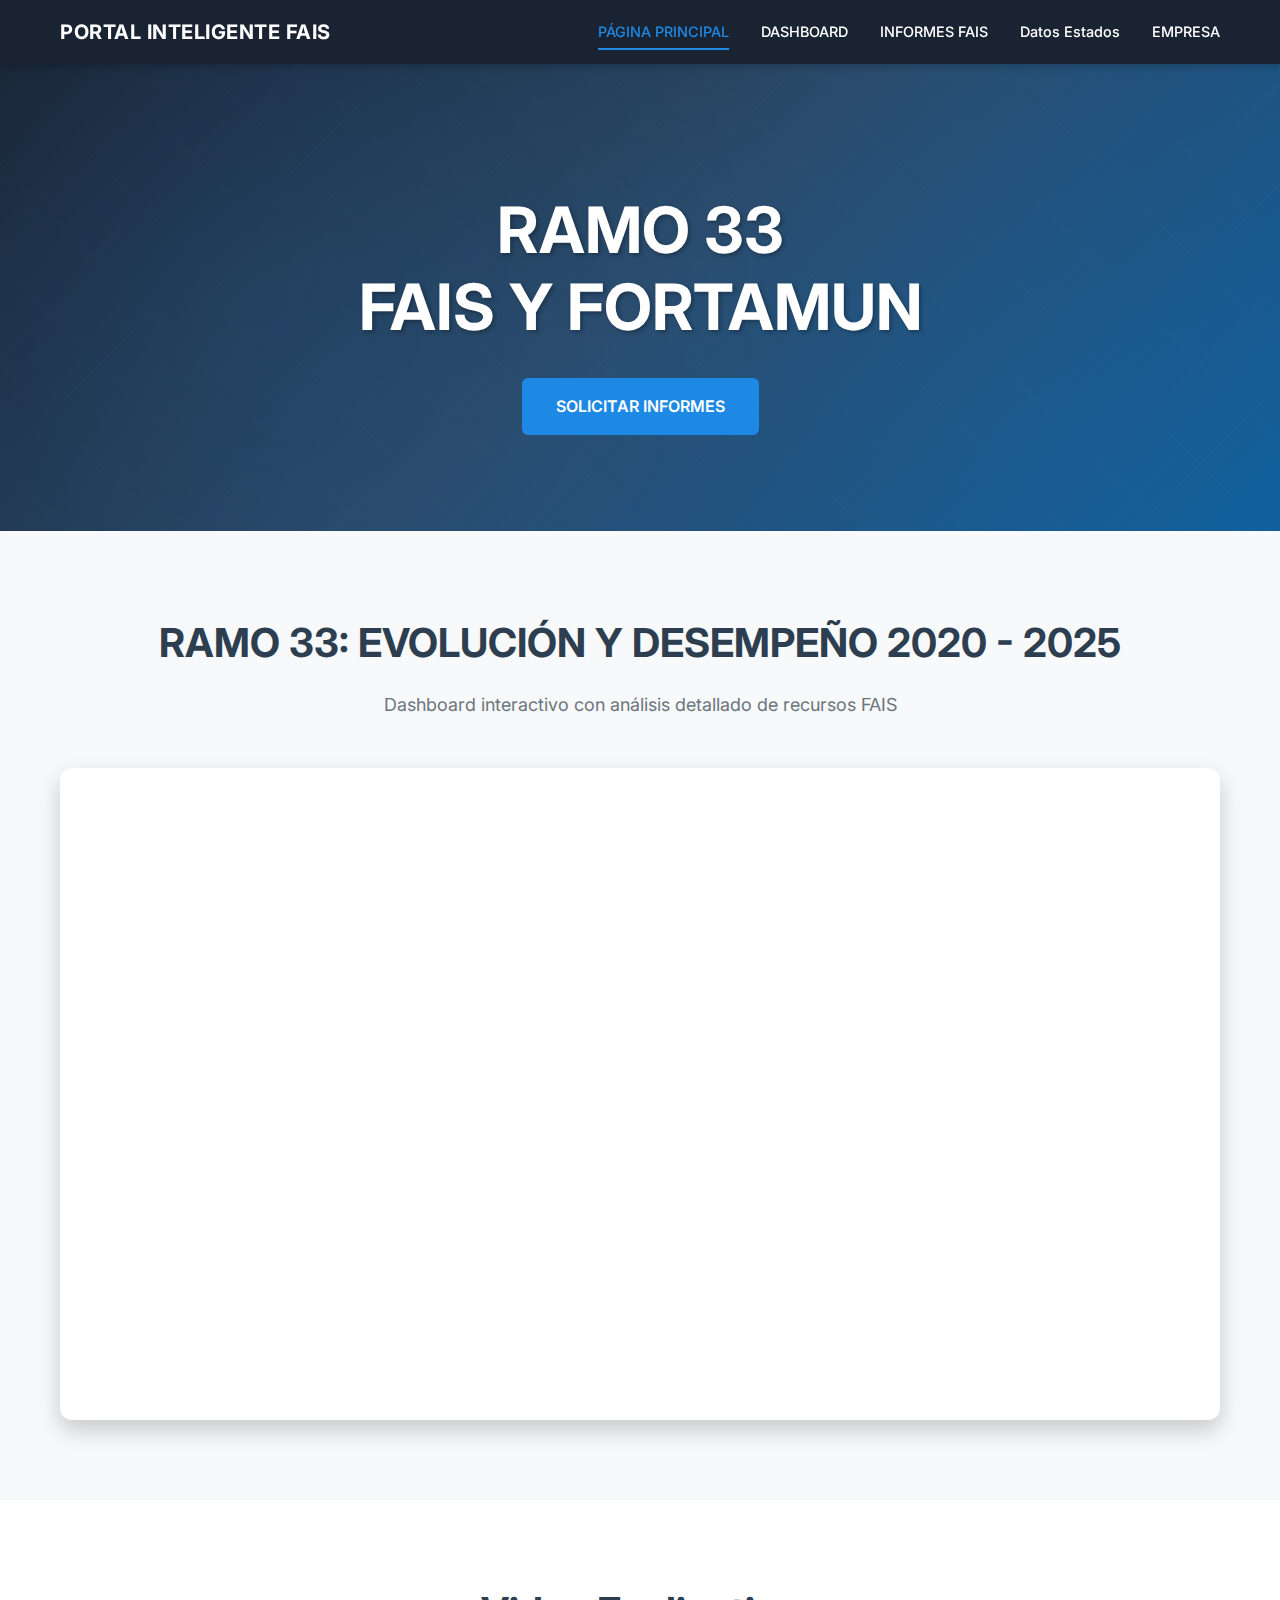
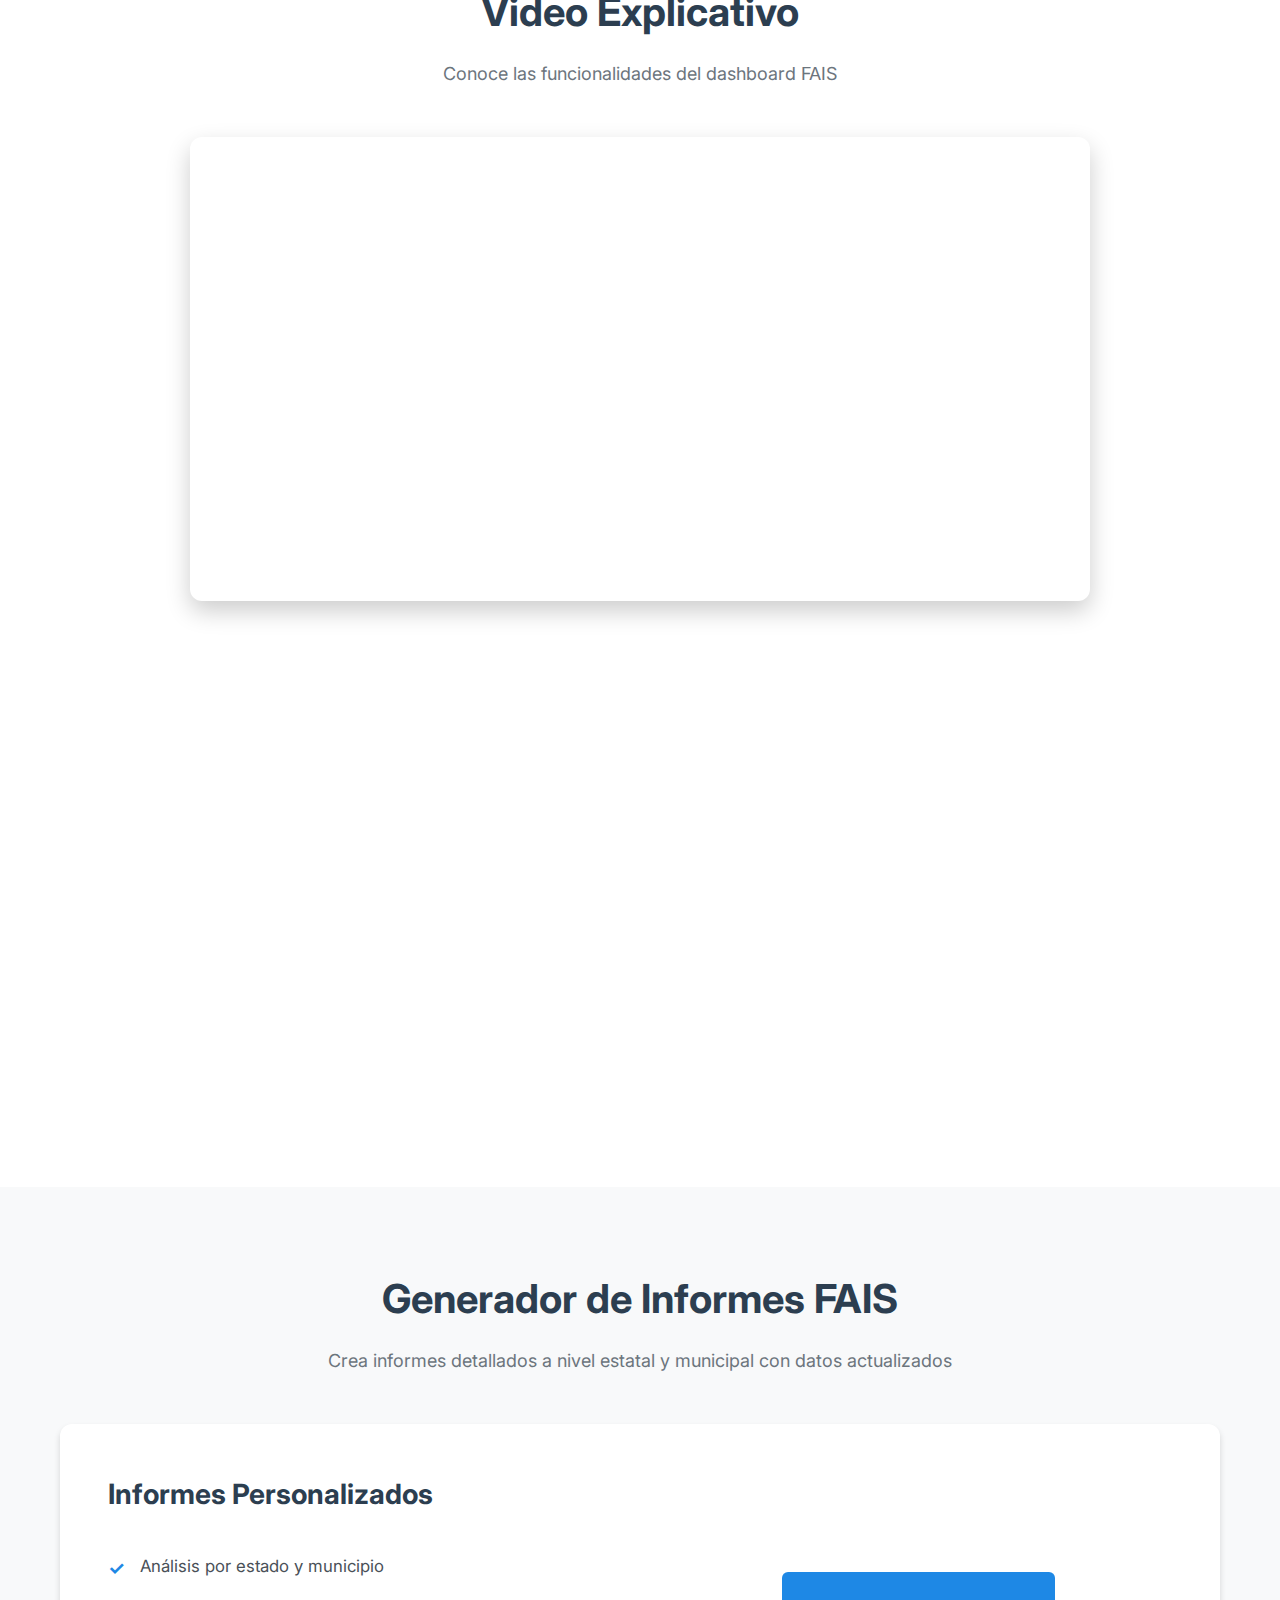
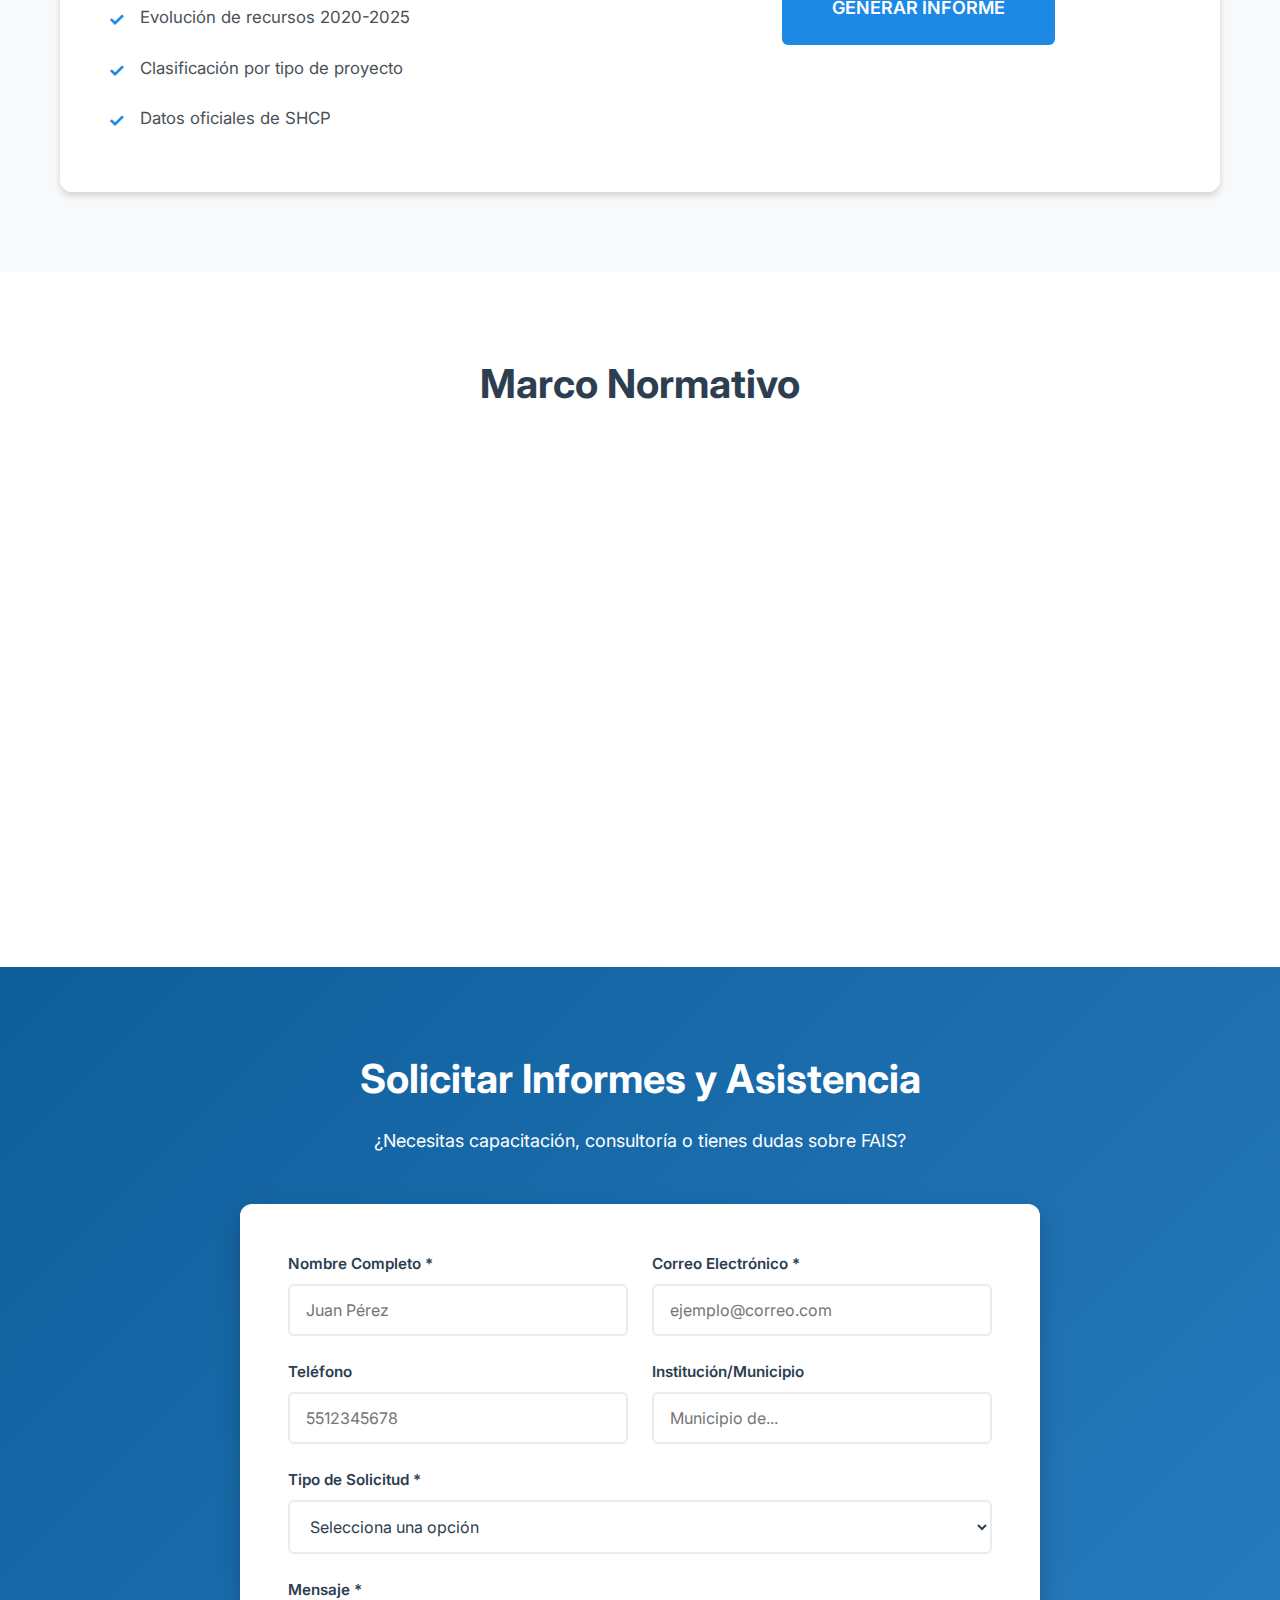
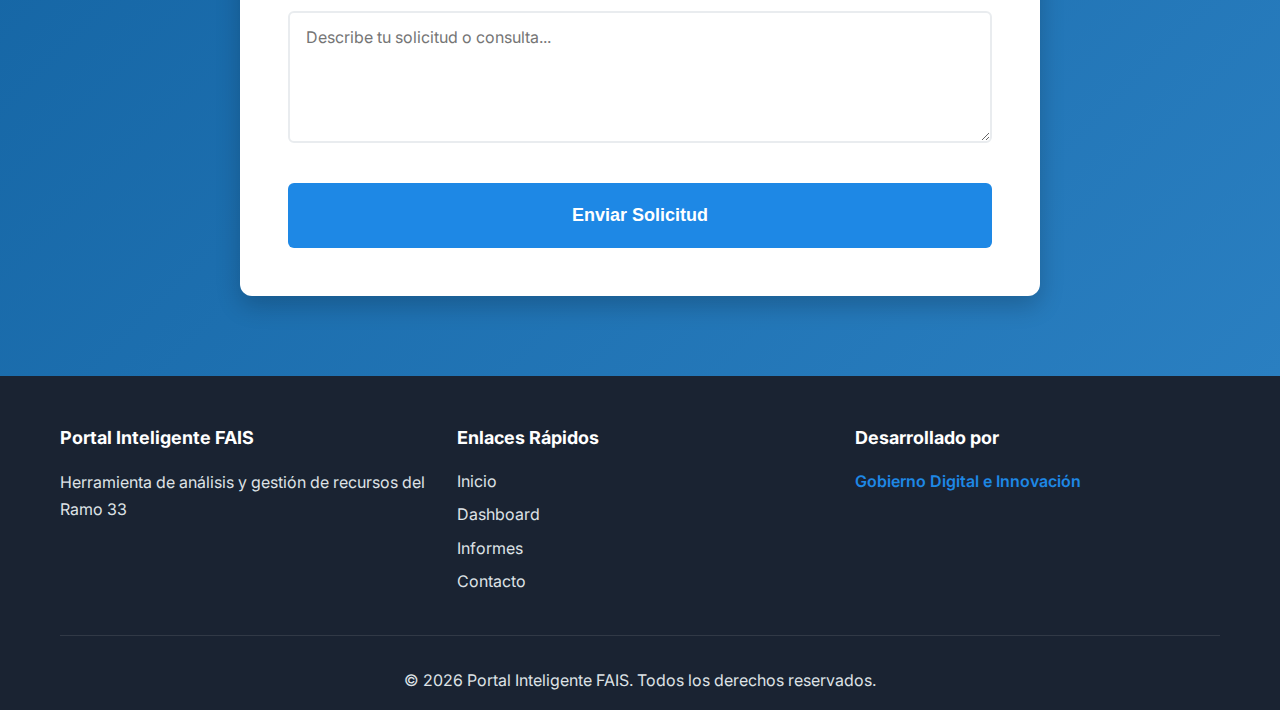
<file: index.html>
<!DOCTYPE html>
<html lang="es">
<head>
    <meta charset="UTF-8">
    <meta name="viewport" content="width=device-width, initial-scale=1.0">
    <meta name="description" content="Portal Inteligente FAIS - Herramienta de análisis y gestión de recursos FAIS y FORTAMUN">
    <title>Portal Inteligente FAIS | Ramo 33</title>
    <link rel="stylesheet" href="styles.css">
    <link rel="preconnect" href="https://fonts.googleapis.com">
    <link rel="preconnect" href="https://fonts.gstatic.com" crossorigin>
    <link href="https://fonts.googleapis.com/css2?family=Inter:wght@400;500;600;700&display=swap" rel="stylesheet">

    <!-- TikTok Pixel Code Start -->
    <script>
    !function (w, d, t) {
      w.TiktokAnalyticsObject=t;var ttq=w[t]=w[t]||[];ttq.methods=["page","track","identify","instances","debug","on","off","once","ready","alias","group","enableCookie","disableCookie","holdConsent","revokeConsent","grantConsent"],ttq.setAndDefer=function(t,e){t[e]=function(){t.push([e].concat(Array.prototype.slice.call(arguments,0)))}};for(var i=0;i<ttq.methods.length;i++)ttq.setAndDefer(ttq,ttq.methods[i]);ttq.instance=function(t){for(
      var e=ttq._i[t]||[],n=0;n<ttq.methods.length;n++)ttq.setAndDefer(e,ttq.methods[n]);return e},ttq.load=function(e,n){var r="https://analytics.tiktok.com/i18n/pixel/events.js",o=n&&n.partner;ttq._i=ttq._i||{},ttq._i[e]=[],ttq._i[e]._u=r,ttq._t=ttq._t||{},ttq._t[e]=+new Date,ttq._o=ttq._o||{},ttq._o[e]=n||{};n=document.createElement("script")
      ;n.type="text/javascript",n.async=!0,n.src=r+"?sdkid="+e+"&lib="+t;e=document.getElementsByTagName("script")[0];e.parentNode.insertBefore(n,e)};

      ttq.load('D5MJ79RC77UALNU7I4JG');
      ttq.page();
    }(window, document, 'ttq');
    </script>
    <!-- TikTok Pixel Code End -->
</head>
<body>
    <!-- Navigation -->
    <nav class="navbar">
        <div class="container">
            <div class="nav-brand">PORTAL INTELIGENTE FAIS</div>
            <button class="nav-toggle" aria-label="Toggle navigation">
                <span></span>
                <span></span>
                <span></span>
            </button>
            <ul class="nav-menu">
                <li><a href="#inicio" class="nav-link active">PÁGINA PRINCIPAL</a></li>
                <li><a href="#dashboard" class="nav-link">DASHBOARD</a></li>
                <li><a href="#informes" class="nav-link">INFORMES FAIS</a></li>
                <li><a href="https://datosestados.com/" class="nav-link" target="_blank">Datos Estados</a></li>
                <li><a href="https://gobiernodigitaleinnovacion.com/" class="nav-link" target="_blank">EMPRESA</a></li>
            </ul>
        </div>
    </nav>

    <!-- Hero Section -->
    <section id="inicio" class="hero">
        <div class="hero-overlay"></div>
        <div class="container hero-content">
            <h1 class="hero-title">RAMO 33<br>FAIS Y FORTAMUN</h1>
            <div class="hero-buttons">
                <a href="#contacto" class="btn btn-primary" onclick="ttq.track('ClickButton');">SOLICITAR INFORMES</a>
            </div>
        </div>
    </section>

    <!-- Power BI Dashboard Section -->
    <section id="dashboard" class="section dashboard-section">
        <div class="container">
            <div class="section-header">
                <h2>RAMO 33: EVOLUCIÓN Y DESEMPEÑO 2020 - 2025</h2>
                <p>Dashboard interactivo con análisis detallado de recursos FAIS</p>
            </div>
            <div class="powerbi-container">
                <iframe
                    title="Dashboard FAIS Principal"
                    src="https://app.fabric.microsoft.com/view?r=eyJrIjoiOWQ1Mzk2ZWYtOGI0Zi00MjA5LWEyNTQtOTJiOGMwMWU0YjY0IiwidCI6ImIwODMwZjgyLWM0OGQtNGU5ZC1iYTc0LTVlMjVmYmYzZmIzYiIsImMiOjR9"
                    frameborder="0"
                    allowFullScreen="true">
                </iframe>
            </div>
        </div>
    </section>

    <!-- Video Section -->
    <section id="video" class="section video-section">
        <div class="container">
            <div class="section-header">
                <h2>Video Explicativo</h2>
                <p>Conoce las funcionalidades del dashboard FAIS</p>
            </div>
            <div class="video-container-small">
                <iframe
                    src="https://www.youtube.com/embed/XdMGKZpugeU?rel=0&modestbranding=1"
                    title="Dashboard RAMO 33"
                    frameborder="0"
                    allow="accelerometer; autoplay; clipboard-write; encrypted-media; gyroscope; picture-in-picture"
                    allowfullscreen>
                </iframe>
            </div>
        </div>
    </section>

    <!-- GobiFAIS Section -->
    <section id="gobifais" class="section feature-section">
        <div class="container">
            <div class="feature-grid">
                <div class="feature-card">
                    <div class="feature-icon">📊</div>
                    <h3>Datos Estados</h3>
                    <p>Plataforma de datos y análisis para estados y municipios de México</p>
                    <a href="https://datosestados.com/" class="btn btn-outline" target="_blank">Acceder a Datos Estados</a>
                </div>
            </div>
        </div>
    </section>

    <!-- Informes FAIS Section -->
    <section id="informes" class="section informes-section">
        <div class="container">
            <div class="section-header">
                <h2>Generador de Informes FAIS</h2>
                <p>Crea informes detallados a nivel estatal y municipal con datos actualizados</p>
            </div>
            <div class="informes-content">
                <div class="informes-description">
                    <h3>Informes Personalizados</h3>
                    <ul class="features-list">
                        <li>Análisis por estado y municipio</li>
                        <li>Evolución de recursos 2020-2025</li>
                        <li>Clasificación por tipo de proyecto</li>
                        <li>Datos oficiales de SHCP</li>
                    </ul>
                </div>
                <div class="informes-action">
                    <a href="https://stindicadores.blob.core.windows.net/contenedor-analisis-fais/faisporestado.html?sp=r&st=2024-11-04T17:52:07Z&se=2028-11-05T01:52:07Z&spr=https&sv=2022-11-02&sr=c&sig=OE9IIEtUgY%2FbpGO58J6k61trE1OEBXGYy9gHqvZzYUw%3D"
                       class="btn btn-primary btn-large"
                       target="_blank"
                       onclick="ttq.track('ClickButton');">
                        GENERAR INFORME
                    </a>
                </div>
            </div>
        </div>
    </section>

    <!-- Normatividad Section -->
    <section id="normatividad" class="section normatividad-section">
        <div class="container">
            <h2>Marco Normativo</h2>
            <div class="docs-grid">
                <a href="https://www.diputados.gob.mx/LeyesBiblio/pdf/LCF.pdf" class="doc-card" target="_blank" rel="noopener noreferrer">
                    <span class="doc-icon">📄</span>
                    <span class="doc-title">Ley de Coordinación Fiscal</span>
                </a>
                <a href="https://www.gob.mx/bienestar/documentos/normateca-fais" class="doc-card" target="_blank" rel="noopener noreferrer">
                    <span class="doc-icon">📚</span>
                    <span class="doc-title">Normateca FAIS</span>
                </a>
                <a href="https://www.dof.gob.mx/nota_detalle.php?codigo=5750013&fecha=24/02/2025#gsc.tab=0" class="doc-card" target="_blank" rel="noopener noreferrer">
                    <span class="doc-icon">📋</span>
                    <span class="doc-title">Lineamientos FAIS 2025</span>
                </a>
                <a href="https://dof.gob.mx/nota_detalle.php?codigo=5773718&fecha=21/11/2025#gsc.tab=0" class="doc-card" target="_blank" rel="noopener noreferrer">
                    <span class="doc-icon">🗺️</span>
                    <span class="doc-title">ZAP 2026</span>
                </a>
                <a href="https://www.finanzaspublicas.hacienda.gob.mx/es/Finanzas_Publicas/Informes_al_Congreso_de_la_Union" class="doc-card" target="_blank" rel="noopener noreferrer">
                    <span class="doc-icon">📊</span>
                    <span class="doc-title">SHCP - Informes Trimestrales</span>
                </a>
            </div>
        </div>
    </section>

    <!-- Contact Section -->
    <section id="contacto" class="section contact-section">
        <div class="container">
            <div class="section-header">
                <h2>Solicitar Informes y Asistencia</h2>
                <p>¿Necesitas capacitación, consultoría o tienes dudas sobre FAIS?</p>
            </div>
            <div class="contact-form-container">
                <form name="solicitud-fais" method="POST" data-netlify="true" netlify-honeypot="bot-field" action="/gracias.html" class="contact-form" onsubmit="ttq.track('Lead');">
                    <input type="hidden" name="form-name" value="solicitud-fais">
                    <p class="hidden">
                        <label>No llenar si eres humano: <input name="bot-field"></label>
                    </p>

                    <div class="form-row">
                        <div class="form-group">
                            <label for="nombre">Nombre Completo *</label>
                            <input type="text" id="nombre" name="nombre" required placeholder="Juan Pérez">
                        </div>
                        <div class="form-group">
                            <label for="email">Correo Electrónico *</label>
                            <input type="email" id="email" name="email" required placeholder="ejemplo@correo.com">
                        </div>
                    </div>

                    <div class="form-row">
                        <div class="form-group">
                            <label for="telefono">Teléfono</label>
                            <input type="tel" id="telefono" name="telefono" placeholder="5512345678">
                        </div>
                        <div class="form-group">
                            <label for="institucion">Institución/Municipio</label>
                            <input type="text" id="institucion" name="institucion" placeholder="Municipio de...">
                        </div>
                    </div>

                    <div class="form-group">
                        <label for="tipo-solicitud">Tipo de Solicitud *</label>
                        <select id="tipo-solicitud" name="tipo-solicitud" required>
                            <option value="">Selecciona una opción</option>
                            <option value="capacitacion">Capacitación</option>
                            <option value="consultoria">Consultoría</option>
                            <option value="duda-tecnica">Duda Técnica</option>
                            <option value="soporte">Soporte Técnico</option>
                            <option value="informacion">Solicitud de Información</option>
                            <option value="otro">Otro</option>
                        </select>
                    </div>

                    <div class="form-group">
                        <label for="mensaje">Mensaje *</label>
                        <textarea id="mensaje" name="mensaje" rows="5" required placeholder="Describe tu solicitud o consulta..."></textarea>
                    </div>

                    <button type="submit" class="btn btn-primary btn-large">Enviar Solicitud</button>
                </form>
            </div>
        </div>
    </section>

    <!-- Footer -->
    <footer class="footer">
        <div class="container">
            <div class="footer-content">
                <div class="footer-section">
                    <h4>Portal Inteligente FAIS</h4>
                    <p>Herramienta de análisis y gestión de recursos del Ramo 33</p>
                </div>
                <div class="footer-section">
                    <h4>Enlaces Rápidos</h4>
                    <ul class="footer-links">
                        <li><a href="#inicio">Inicio</a></li>
                        <li><a href="#dashboard">Dashboard</a></li>
                        <li><a href="#informes">Informes</a></li>
                        <li><a href="#contacto">Contacto</a></li>
                    </ul>
                </div>
                <div class="footer-section">
                    <h4>Desarrollado por</h4>
                    <a href="https://gobiernodigitaleinnovacion.com/" target="_blank" class="footer-brand">
                        Gobierno Digital e Innovación
                    </a>
                </div>
            </div>
            <div class="footer-bottom">
                <p>&copy; 2025 Portal Inteligente FAIS. Todos los derechos reservados.</p>
            </div>
        </div>
    </footer>

    <script src="script.js"></script>
</body>
</html>
</file>
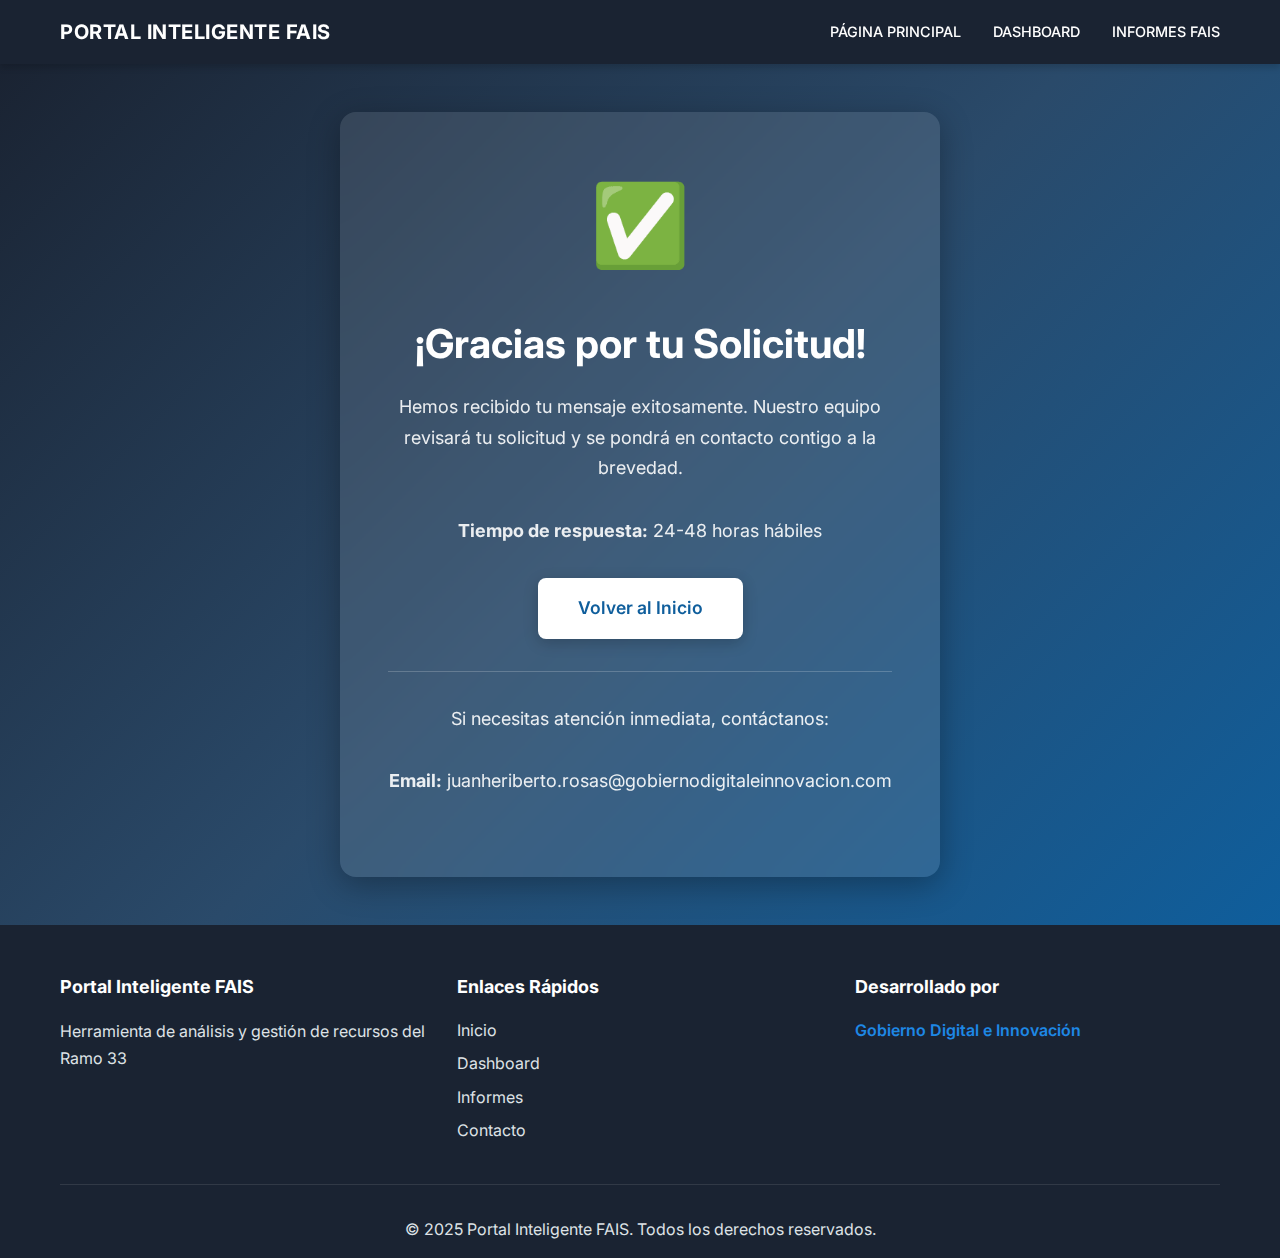
<file: gracias.html>
<!DOCTYPE html>
<html lang="es">
<head>
    <meta charset="UTF-8">
    <meta name="viewport" content="width=device-width, initial-scale=1.0">
    <meta name="description" content="Gracias por contactar al Portal Inteligente FAIS">
    <title>Gracias por tu Solicitud | Portal FAIS</title>
    <link rel="stylesheet" href="styles.css">
    <link rel="preconnect" href="https://fonts.googleapis.com">
    <link rel="preconnect" href="https://fonts.gstatic.com" crossorigin>
    <link href="https://fonts.googleapis.com/css2?family=Inter:wght@400;500;600;700&display=swap" rel="stylesheet">
    <style>
        .thank-you-section {
            min-height: 80vh;
            display: flex;
            align-items: center;
            justify-content: center;
            background: linear-gradient(135deg, #1a2332 0%, #2a4a6a 50%, #0f5e9c 100%);
            color: white;
            padding: 3rem 0;
        }

        .thank-you-content {
            text-align: center;
            max-width: 600px;
            padding: 3rem;
            background: rgba(255, 255, 255, 0.1);
            border-radius: 16px;
            backdrop-filter: blur(10px);
            box-shadow: 0 8px 32px rgba(0, 0, 0, 0.3);
        }

        .success-icon {
            font-size: 5rem;
            margin-bottom: 1.5rem;
            animation: scaleIn 0.5s ease-out;
        }

        @keyframes scaleIn {
            0% {
                transform: scale(0);
                opacity: 0;
            }
            50% {
                transform: scale(1.1);
            }
            100% {
                transform: scale(1);
                opacity: 1;
            }
        }

        .thank-you-content h1 {
            font-size: 2.5rem;
            margin-bottom: 1rem;
            font-weight: 700;
        }

        .thank-you-content p {
            font-size: 1.125rem;
            margin-bottom: 2rem;
            line-height: 1.7;
            color: rgba(255, 255, 255, 0.9);
        }

        .back-button {
            display: inline-block;
            padding: 1rem 2.5rem;
            background-color: white;
            color: #0f5e9c;
            text-decoration: none;
            border-radius: 8px;
            font-weight: 600;
            font-size: 1.1rem;
            transition: all 0.3s ease;
            box-shadow: 0 4px 15px rgba(0, 0, 0, 0.2);
        }

        .back-button:hover {
            transform: translateY(-2px);
            box-shadow: 0 6px 20px rgba(0, 0, 0, 0.3);
            background-color: #1e88e5;
            color: white;
        }

        .contact-info {
            margin-top: 2rem;
            padding-top: 2rem;
            border-top: 1px solid rgba(255, 255, 255, 0.2);
            font-size: 0.95rem;
            color: rgba(255, 255, 255, 0.8);
        }
    </style>
</head>
<body>
    <!-- Navigation -->
    <nav class="navbar">
        <div class="container">
            <div class="nav-brand">PORTAL INTELIGENTE FAIS</div>
            <ul class="nav-menu" style="display: flex;">
                <li><a href="index.html#inicio" class="nav-link">PÁGINA PRINCIPAL</a></li>
                <li><a href="index.html#dashboard" class="nav-link">DASHBOARD</a></li>
                <li><a href="index.html#informes" class="nav-link">INFORMES FAIS</a></li>
            </ul>
        </div>
    </nav>

    <!-- Thank You Section -->
    <section class="thank-you-section">
        <div class="thank-you-content">
            <div class="success-icon">✅</div>
            <h1>¡Gracias por tu Solicitud!</h1>
            <p>
                Hemos recibido tu mensaje exitosamente. Nuestro equipo revisará tu solicitud
                y se pondrá en contacto contigo a la brevedad.
            </p>
            <p>
                <strong>Tiempo de respuesta:</strong> 24-48 horas hábiles
            </p>
            <a href="index.html" class="back-button">Volver al Inicio</a>

            <div class="contact-info">
                <p>Si necesitas atención inmediata, contáctanos:</p>
                <p><strong>Email:</strong> juanheriberto.rosas@gobiernodigitaleinnovacion.com</p>
            </div>
        </div>
    </section>

    <!-- Footer -->
    <footer class="footer">
        <div class="container">
            <div class="footer-content">
                <div class="footer-section">
                    <h4>Portal Inteligente FAIS</h4>
                    <p>Herramienta de análisis y gestión de recursos del Ramo 33</p>
                </div>
                <div class="footer-section">
                    <h4>Enlaces Rápidos</h4>
                    <ul class="footer-links">
                        <li><a href="index.html#inicio">Inicio</a></li>
                        <li><a href="index.html#dashboard">Dashboard</a></li>
                        <li><a href="index.html#informes">Informes</a></li>
                        <li><a href="index.html#contacto">Contacto</a></li>
                    </ul>
                </div>
                <div class="footer-section">
                    <h4>Desarrollado por</h4>
                    <a href="https://gobiernodigitaleinnovacion.com/" target="_blank" class="footer-brand">
                        Gobierno Digital e Innovación
                    </a>
                </div>
            </div>
            <div class="footer-bottom">
                <p>&copy; 2025 Portal Inteligente FAIS. Todos los derechos reservados.</p>
            </div>
        </div>
    </footer>
</body>
</html>
</file>
<file: styles.css>
/* Reset y Variables */
:root {
    --primary-color: #0f5e9c;
    --secondary-color: #2a7fc1;
    --accent-color: #1e88e5;
    --dark-bg: #1a2332;
    --text-dark: #2c3e50;
    --text-light: #ffffff;
    --gray-100: #f8f9fa;
    --gray-200: #e9ecef;
    --gray-300: #dee2e6;
    --shadow-sm: 0 2px 4px rgba(0,0,0,0.1);
    --shadow-md: 0 4px 6px rgba(0,0,0,0.15);
    --shadow-lg: 0 10px 25px rgba(0,0,0,0.2);
    --transition: all 0.3s ease;
}

* {
    margin: 0;
    padding: 0;
    box-sizing: border-box;
}

body {
    font-family: 'Inter', -apple-system, BlinkMacSystemFont, 'Segoe UI', sans-serif;
    line-height: 1.6;
    color: var(--text-dark);
    background-color: var(--gray-100);
}

.container {
    max-width: 1200px;
    margin: 0 auto;
    padding: 0 20px;
}

/* Navigation */
.navbar {
    background-color: var(--dark-bg);
    box-shadow: var(--shadow-md);
    position: sticky;
    top: 0;
    z-index: 1000;
}

.navbar .container {
    display: flex;
    justify-content: space-between;
    align-items: center;
    padding: 1rem 20px;
}

.nav-brand {
    color: var(--text-light);
    font-size: 1.25rem;
    font-weight: 700;
    letter-spacing: 0.5px;
}

.nav-menu {
    display: flex;
    list-style: none;
    gap: 2rem;
    align-items: center;
}

.nav-link {
    color: var(--text-light);
    text-decoration: none;
    font-weight: 500;
    font-size: 0.9rem;
    transition: var(--transition);
    padding: 0.5rem 0;
    border-bottom: 2px solid transparent;
}

.nav-link:hover,
.nav-link.active {
    color: var(--accent-color);
    border-bottom-color: var(--accent-color);
}

.nav-dropdown {
    position: relative;
}

.dropdown-menu {
    display: none;
    position: absolute;
    top: 100%;
    left: 0;
    background-color: var(--dark-bg);
    list-style: none;
    min-width: 200px;
    box-shadow: var(--shadow-lg);
    padding: 0.5rem 0;
    margin-top: 0.5rem;
}

.nav-dropdown:hover .dropdown-menu {
    display: block;
}

.dropdown-menu li a {
    display: block;
    padding: 0.75rem 1.5rem;
    color: var(--text-light);
    text-decoration: none;
    transition: var(--transition);
}

.dropdown-menu li a:hover {
    background-color: var(--secondary-color);
}

.nav-toggle {
    display: none;
    flex-direction: column;
    background: none;
    border: none;
    cursor: pointer;
    padding: 0.5rem;
}

.nav-toggle span {
    width: 25px;
    height: 3px;
    background-color: var(--text-light);
    margin: 3px 0;
    transition: var(--transition);
}

/* Hero Section */
.hero {
    position: relative;
    background: linear-gradient(135deg, #1a2332 0%, #2a4a6a 50%, #0f5e9c 100%);
    color: var(--text-light);
    padding: 8rem 0 6rem;
    text-align: center;
    overflow: hidden;
}

.hero::before {
    content: '';
    position: absolute;
    top: 0;
    left: 0;
    right: 0;
    bottom: 0;
    background:
        radial-gradient(circle at 20% 50%, rgba(30, 136, 229, 0.1) 0%, transparent 50%),
        radial-gradient(circle at 80% 80%, rgba(42, 127, 193, 0.1) 0%, transparent 50%);
    pointer-events: none;
}

.hero-overlay {
    position: absolute;
    inset: 0;
    background: url('data:image/svg+xml,<svg width="100" height="100" xmlns="http://www.w3.org/2000/svg"><rect width="100" height="100" fill="none"/><path d="M0 0L100 100M100 0L0 100" stroke="rgba(255,255,255,0.03)" stroke-width="1"/></svg>');
    opacity: 0.5;
}

.hero-content {
    position: relative;
    z-index: 1;
}

.hero-title {
    font-size: 4rem;
    font-weight: 700;
    margin-bottom: 2rem;
    line-height: 1.2;
    text-shadow: 2px 2px 4px rgba(0,0,0,0.3);
}

.hero-buttons {
    display: flex;
    gap: 1.5rem;
    justify-content: center;
    flex-wrap: wrap;
}

/* Buttons */
.btn {
    display: inline-block;
    padding: 0.875rem 2rem;
    border-radius: 6px;
    text-decoration: none;
    font-weight: 600;
    font-size: 1rem;
    transition: var(--transition);
    border: 2px solid transparent;
    cursor: pointer;
    text-align: center;
}

.btn-primary {
    background-color: var(--accent-color);
    color: var(--text-light);
}

.btn-primary:hover {
    background-color: var(--secondary-color);
    transform: translateY(-2px);
    box-shadow: var(--shadow-lg);
}

.btn-secondary {
    background-color: transparent;
    color: var(--text-light);
    border-color: var(--text-light);
}

.btn-secondary:hover {
    background-color: var(--text-light);
    color: var(--primary-color);
}

.btn-outline {
    background-color: transparent;
    color: var(--primary-color);
    border-color: var(--primary-color);
}

.btn-outline:hover {
    background-color: var(--primary-color);
    color: var(--text-light);
}

.btn-large {
    padding: 1.25rem 3rem;
    font-size: 1.125rem;
}

/* Sections */
.section {
    padding: 5rem 0;
}

.section-header {
    text-align: center;
    margin-bottom: 3rem;
}

.section-header h2 {
    font-size: 2.5rem;
    color: var(--text-dark);
    margin-bottom: 1rem;
    font-weight: 700;
}

.section-header p {
    font-size: 1.125rem;
    color: #6c757d;
    max-width: 700px;
    margin: 0 auto;
}

/* Video Section */
.video-section {
    background-color: white;
}

.video-container {
    position: relative;
    padding-bottom: 56.25%;
    height: 0;
    overflow: hidden;
    border-radius: 12px;
    box-shadow: var(--shadow-lg);
}

.video-container iframe {
    position: absolute;
    top: 0;
    left: 0;
    width: 100%;
    height: 100%;
    border-radius: 12px;
}

/* Dashboard Section */
.dashboard-section {
    background-color: var(--gray-100);
}

.powerbi-container {
    position: relative;
    padding-bottom: 56.25%;
    height: 0;
    overflow: hidden;
    border-radius: 12px;
    box-shadow: var(--shadow-lg);
    background-color: white;
}

.powerbi-container iframe {
    position: absolute;
    top: 0;
    left: 0;
    width: 100%;
    height: 100%;
    border-radius: 12px;
}

/* Feature Section */
.feature-section {
    background-color: white;
}

.feature-grid {
    display: grid;
    grid-template-columns: repeat(auto-fit, minmax(300px, 1fr));
    gap: 2rem;
}

.feature-card {
    background-color: white;
    padding: 2.5rem;
    border-radius: 12px;
    box-shadow: var(--shadow-md);
    text-align: center;
    transition: var(--transition);
    border: 1px solid var(--gray-200);
}

.feature-card:hover {
    transform: translateY(-8px);
    box-shadow: var(--shadow-lg);
}

.feature-icon {
    font-size: 3rem;
    margin-bottom: 1.5rem;
}

.feature-card h3 {
    font-size: 1.5rem;
    color: var(--text-dark);
    margin-bottom: 1rem;
    font-weight: 700;
}

.feature-card p {
    color: #6c757d;
    margin-bottom: 1.5rem;
    line-height: 1.7;
}

/* Informes Section */
.informes-section {
    background-color: var(--gray-100);
}

.informes-content {
    display: grid;
    grid-template-columns: 1fr 1fr;
    gap: 3rem;
    align-items: center;
    background-color: white;
    padding: 3rem;
    border-radius: 12px;
    box-shadow: var(--shadow-md);
}

.informes-description h3 {
    font-size: 1.75rem;
    color: var(--text-dark);
    margin-bottom: 1.5rem;
}

.features-list {
    list-style: none;
    padding: 0;
}

.features-list li {
    padding: 0.75rem 0;
    padding-left: 2rem;
    position: relative;
    color: #495057;
    font-size: 1.05rem;
}

.features-list li::before {
    content: '✓';
    position: absolute;
    left: 0;
    color: var(--accent-color);
    font-weight: bold;
    font-size: 1.2rem;
}

.informes-action {
    text-align: center;
}

/* Normatividad Section */
.normatividad-section {
    background-color: white;
}

.normatividad-section h2 {
    text-align: center;
    font-size: 2.5rem;
    color: var(--text-dark);
    margin-bottom: 3rem;
}

.docs-grid {
    display: grid;
    grid-template-columns: repeat(auto-fit, minmax(250px, 1fr));
    gap: 1.5rem;
}

.doc-card {
    display: flex;
    flex-direction: column;
    align-items: center;
    padding: 2rem;
    background-color: var(--gray-100);
    border-radius: 12px;
    text-decoration: none;
    color: var(--text-dark);
    transition: var(--transition);
    border: 2px solid var(--gray-200);
}

.doc-card:hover {
    background-color: var(--primary-color);
    color: var(--text-light);
    transform: translateY(-4px);
    box-shadow: var(--shadow-md);
}

.doc-icon {
    font-size: 2.5rem;
    margin-bottom: 1rem;
}

.doc-title {
    font-weight: 600;
    text-align: center;
}

/* Video Container Small */
.video-container-small {
    position: relative;
    padding-bottom: 40%;
    max-width: 900px;
    margin: 0 auto;
    height: 0;
    overflow: hidden;
    border-radius: 12px;
    box-shadow: var(--shadow-lg);
}

.video-container-small iframe {
    position: absolute;
    top: 0;
    left: 0;
    width: 100%;
    height: 100%;
    border-radius: 12px;
}

/* Contact Section */
.contact-section {
    background: linear-gradient(135deg, var(--primary-color) 0%, var(--secondary-color) 100%);
    color: var(--text-light);
}

.contact-section .section-header h2,
.contact-section .section-header p {
    color: var(--text-light);
}

.contact-buttons {
    display: flex;
    gap: 1.5rem;
    justify-content: center;
    flex-wrap: wrap;
}

/* Contact Form */
.contact-form-container {
    max-width: 800px;
    margin: 0 auto;
    background-color: white;
    padding: 3rem;
    border-radius: 12px;
    box-shadow: var(--shadow-lg);
}

.contact-form {
    display: flex;
    flex-direction: column;
    gap: 1.5rem;
}

.form-row {
    display: grid;
    grid-template-columns: 1fr 1fr;
    gap: 1.5rem;
}

.form-group {
    display: flex;
    flex-direction: column;
    gap: 0.5rem;
}

.form-group label {
    font-weight: 600;
    color: var(--text-dark);
    font-size: 0.95rem;
}

.form-group input,
.form-group select,
.form-group textarea {
    padding: 0.875rem 1rem;
    border: 2px solid var(--gray-200);
    border-radius: 6px;
    font-size: 1rem;
    font-family: inherit;
    transition: var(--transition);
    background-color: white;
    color: var(--text-dark);
}

.form-group input:focus,
.form-group select:focus,
.form-group textarea:focus {
    outline: none;
    border-color: var(--accent-color);
    box-shadow: 0 0 0 3px rgba(30, 136, 229, 0.1);
}

.form-group textarea {
    resize: vertical;
    min-height: 120px;
}

.contact-form button[type="submit"] {
    margin-top: 1rem;
    width: 100%;
}

.hidden {
    display: none;
}

@media (max-width: 768px) {
    .form-row {
        grid-template-columns: 1fr;
    }

    .contact-form-container {
        padding: 2rem 1.5rem;
    }

    .video-container-small {
        padding-bottom: 56.25%;
    }
}

/* Footer */
.footer {
    background-color: var(--dark-bg);
    color: var(--text-light);
    padding: 3rem 0 1rem;
}

.footer-content {
    display: grid;
    grid-template-columns: repeat(auto-fit, minmax(250px, 1fr));
    gap: 2rem;
    margin-bottom: 2rem;
}

.footer-section h4 {
    margin-bottom: 1rem;
    font-size: 1.125rem;
}

.footer-section p {
    color: var(--gray-300);
    line-height: 1.7;
}

.footer-links {
    list-style: none;
}

.footer-links li {
    margin-bottom: 0.5rem;
}

.footer-links a {
    color: var(--gray-300);
    text-decoration: none;
    transition: var(--transition);
}

.footer-links a:hover {
    color: var(--accent-color);
}

.footer-brand {
    color: var(--accent-color);
    text-decoration: none;
    font-weight: 600;
    transition: var(--transition);
}

.footer-brand:hover {
    color: var(--text-light);
}

.footer-bottom {
    text-align: center;
    padding-top: 2rem;
    border-top: 1px solid rgba(255,255,255,0.1);
    color: var(--gray-300);
}

/* Responsive Design */
@media (max-width: 768px) {
    .nav-menu {
        display: none;
        position: absolute;
        top: 100%;
        left: 0;
        right: 0;
        background-color: var(--dark-bg);
        flex-direction: column;
        padding: 1rem;
        gap: 0;
        box-shadow: var(--shadow-lg);
    }

    .nav-menu.active {
        display: flex;
    }

    .nav-menu li {
        width: 100%;
    }

    .nav-link {
        display: block;
        padding: 1rem;
        border-bottom: 1px solid rgba(255,255,255,0.1);
    }

    .nav-toggle {
        display: flex;
    }

    .hero-title {
        font-size: 2.5rem;
    }

    .hero {
        padding: 4rem 0 3rem;
    }

    .section {
        padding: 3rem 0;
    }

    .section-header h2 {
        font-size: 2rem;
    }

    .informes-content {
        grid-template-columns: 1fr;
        padding: 2rem;
    }

    .dropdown-menu {
        position: static;
        display: none;
        box-shadow: none;
        margin-top: 0;
    }

    .nav-dropdown:hover .dropdown-menu {
        display: none;
    }

    .nav-dropdown.active .dropdown-menu {
        display: block;
    }
}

@media (max-width: 480px) {
    .hero-title {
        font-size: 2rem;
    }

    .btn {
        padding: 0.75rem 1.5rem;
        font-size: 0.9rem;
    }

    .feature-card {
        padding: 1.5rem;
    }
}

/* Animations */
@keyframes fadeInUp {
    from {
        opacity: 0;
        transform: translateY(30px);
    }
    to {
        opacity: 1;
        transform: translateY(0);
    }
}

.section {
    animation: fadeInUp 0.6s ease-out;
}

/* Loading state for iframes */
iframe {
    background: linear-gradient(90deg, var(--gray-200) 25%, var(--gray-100) 50%, var(--gray-200) 75%);
    background-size: 200% 100%;
    animation: loading 1.5s infinite;
}

@keyframes loading {
    0% {
        background-position: 200% 0;
    }
    100% {
        background-position: -200% 0;
    }
}

iframe[src] {
    animation: none;
    background: none;
}
</file>
